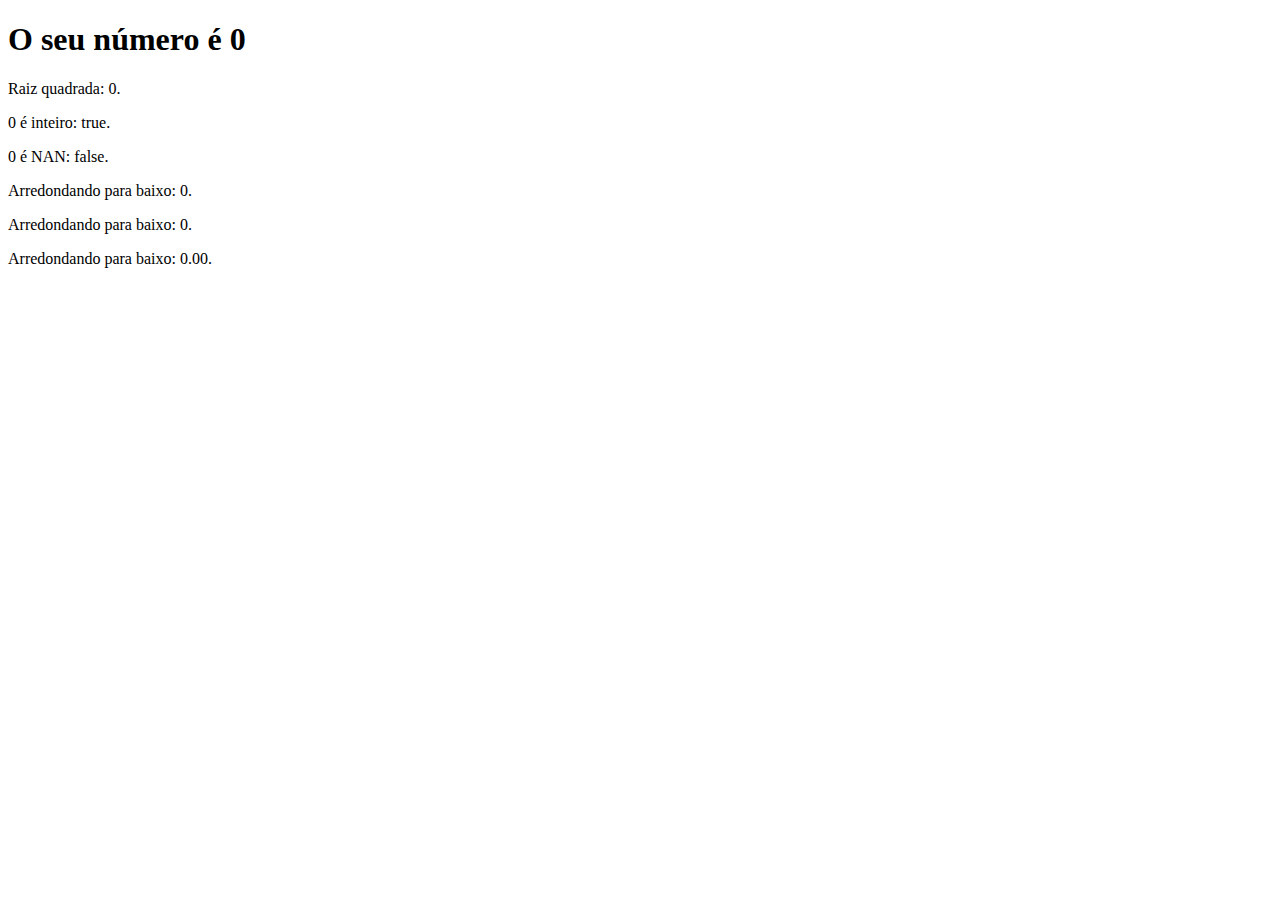
<file: 1.BasicoJS/29.Exercise/index.html>
<!DOCTYPE html>
<html lang="en">

<head>
    <meta charset="UTF-8">
    <meta http-equiv="X-UA-Compatible" content="IE=edge">
    <meta name="viewport" content="width=device-width, initial-scale=1.0">
    <title>ExAula29</title>
</head>

<body>
    <section>
        <h1>O seu número é <span id="numero-titulo">0</span></h1>
        <div id="texto"></div>
    </section>

    <script src="script.js"></script>
</body>

</html>
</file>
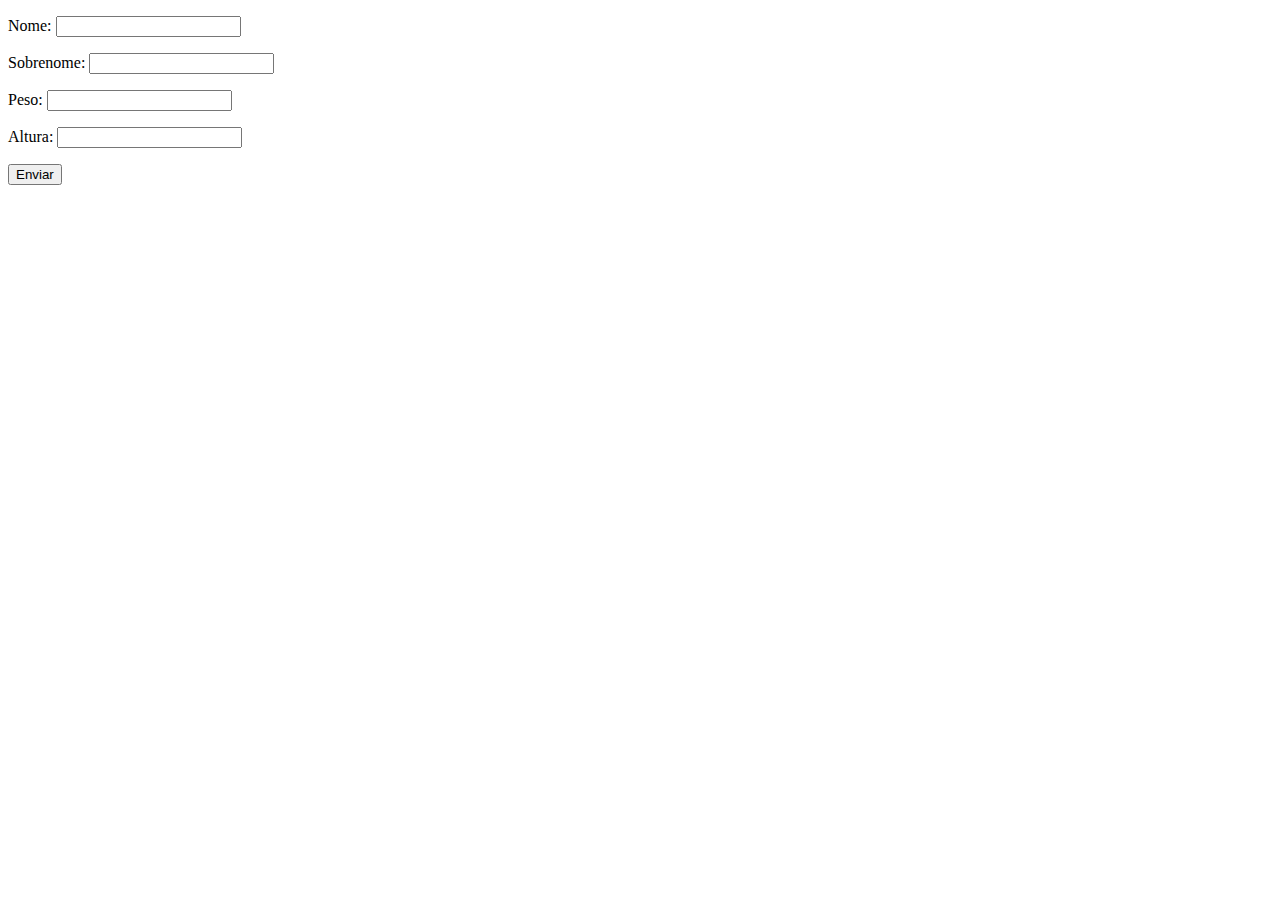
<file: 1.BasicoJS/35.Exercise/index.html>
<!DOCTYPE html>
<html lang="en">

<head>
    <meta charset="UTF-8">
    <title>Document</title>
</head>

<body>
    <form class="form" action="" method="post">
        <p>Nome: <input type="text" class="name"></p>
        <p>Sobrenome: <input type="text" class="lastName"></p>
        <p>Peso: <input type="text" class="weight"></p>
        <p>Altura: <input type="text" class="height"></p>
        <button>Enviar</button>
    </form>

    <div class="results"> </div>

    <script src="js/script.js"></script>
</body>

</html>
</file>
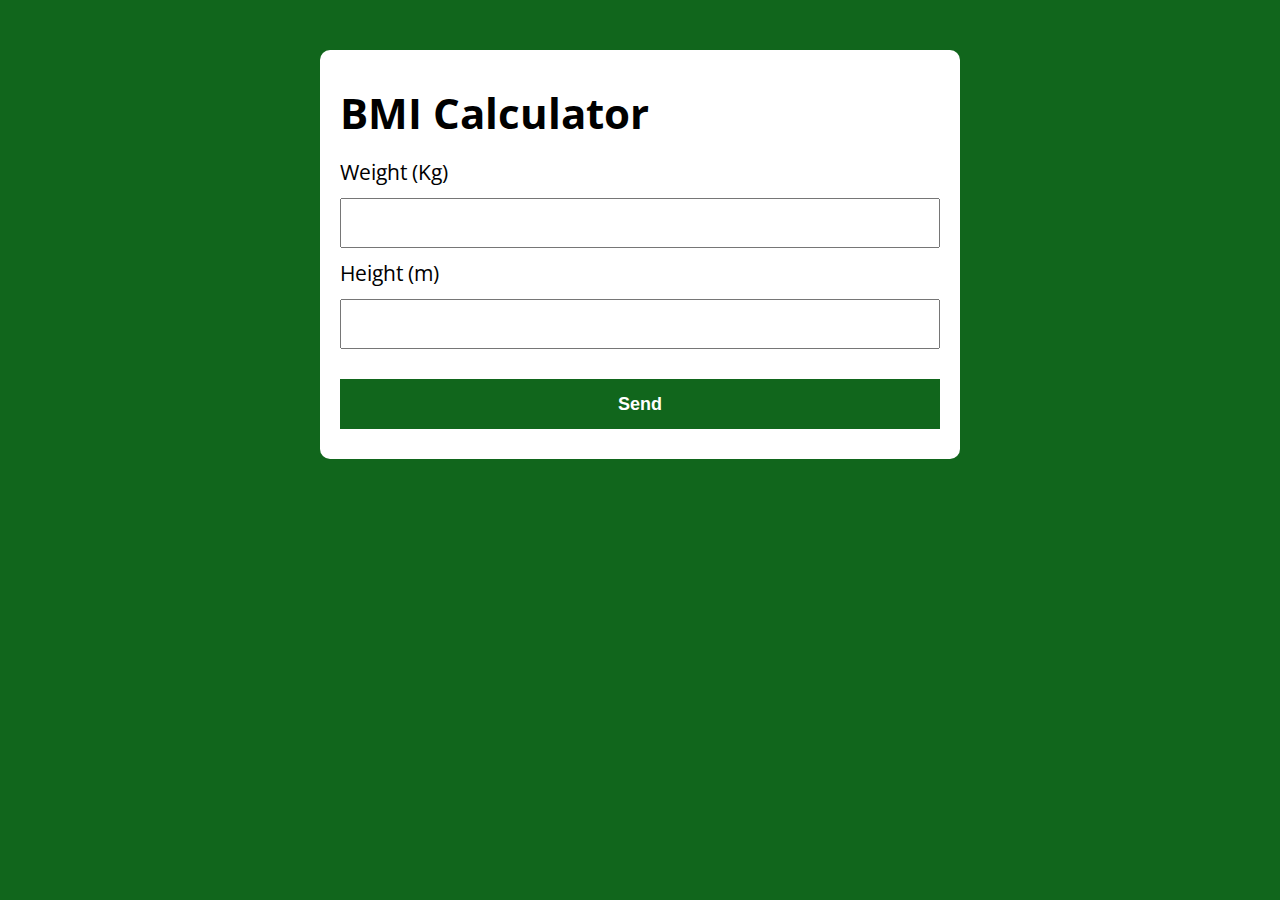
<file: 2.LogicProg/44.ExIMC/index.html>
<!DOCTYPE html>
<html lang="en">

<head>
  <meta charset="UTF-8">
  <meta name="viewport" content="width=device-width, initial-scale=1.0">
  <meta http-equiv="X-UA-Compatible" content="ie=edge">
  <title>BMI Calculator</title>
  <link rel="stylesheet" href="./assets/css/style.css">
</head>

<body>

  <section class="container">
    <h1>BMI Calculator</h1>
    <form action="/" id="form" action="" method="post">
      <label for="weight">Weight (Kg)</label>
      <input type="text" id="weight" name="weight">
      <label for="height">Height (m)</label>
      <input type="text" id="height" name="height">
      <button type="submit">Send</button>
    </form>

    <div id="results"></div>
  </section>

  <script src="./assets/js/main.js"></script>
</body>

</html>
</file>
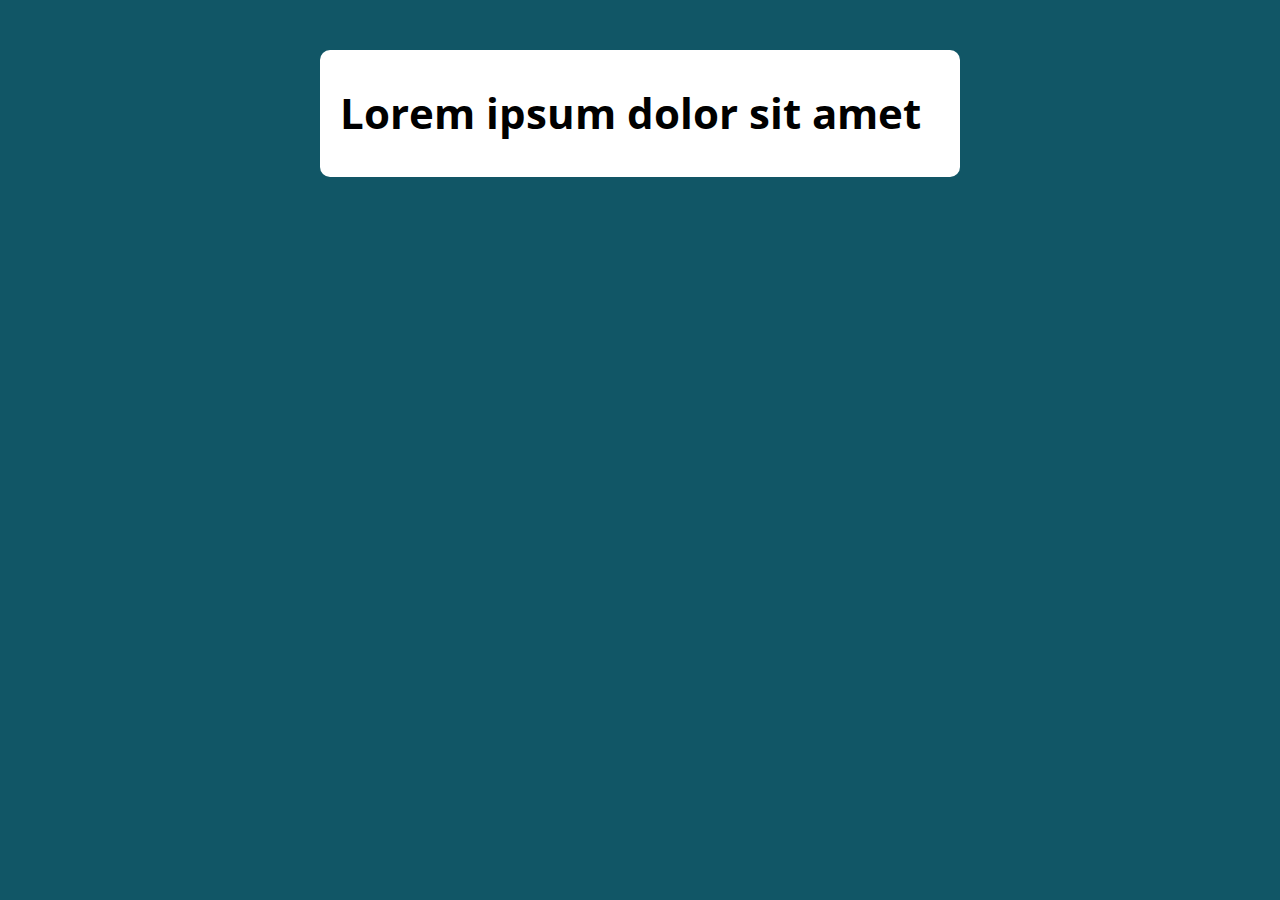
<file: 2.LogicProg/48.ExDate/index.html>
<!DOCTYPE html>
<html lang="pt-BR">

<head>
  <meta charset="UTF-8">
  <meta name="viewport" content="width=device-width, initial-scale=1.0">
  <meta http-equiv="X-UA-Compatible" content="ie=edge">
  <title>Date</title>
  <link rel="stylesheet" href="./assets/css/style.css">
</head>

<body>

  <section class="container">
    <h1 id="Data">Lorem ipsum dolor sit amet</h1>
  </section>

  <script src="./assets/js/main.js"></script>
</body>

</html>
</file>
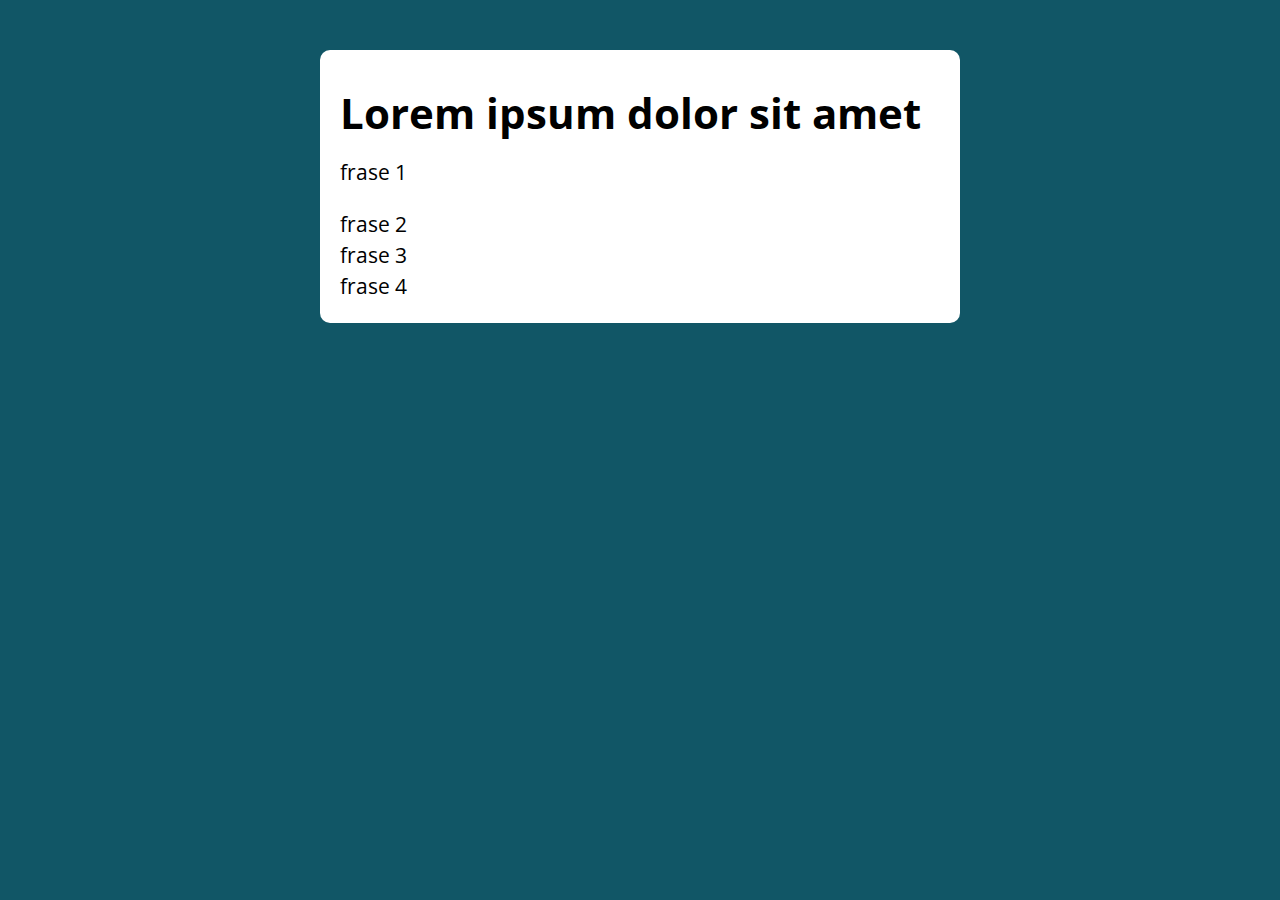
<file: 2.LogicProg/54.Ex/index.html>
<!DOCTYPE html>
<html lang="pt-BR">

<head>
  <meta charset="UTF-8">
  <meta name="viewport" content="width=device-width, initial-scale=1.0">
  <meta http-equiv="X-UA-Compatible" content="ie=edge">
  <title>Date</title>
  <link rel="stylesheet" href="./assets/css/style.css">
</head>

<body>

  <section class="container">
    <h1 id="Data">Lorem ipsum dolor sit amet</h1>

  </section>

  <script src="./assets/js/main.js"></script>
</body>

</html>
</file>
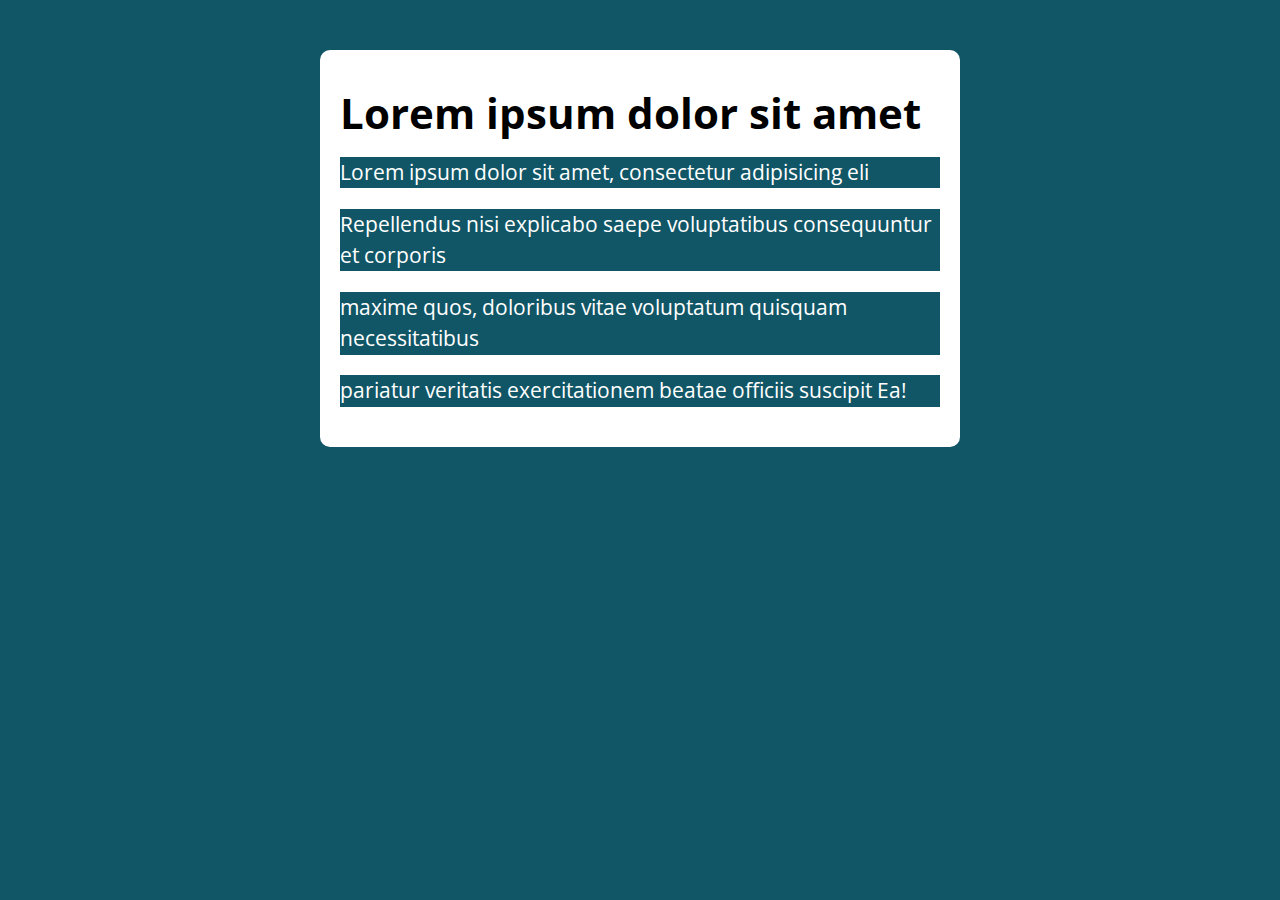
<file: 2.LogicProg/57.Ex/index.html>
<!DOCTYPE html>
<html lang="pt-BR">

<head>
  <meta charset="UTF-8">
  <meta name="viewport" content="width=device-width, initial-scale=1.0">
  <meta http-equiv="X-UA-Compatible" content="ie=edge">
  <title>Modelo</title>
  <link rel="stylesheet" href="./assets/css/style.css">
</head>

<body>

  <section class="container">
    <h1>Lorem ipsum dolor sit amet</h1>

    <div class="paragrafos">
      <p> Lorem ipsum dolor sit amet, consectetur adipisicing eli</p>
      <p> Repellendus nisi explicabo saepe voluptatibus consequuntur et corporis</p>
      <p> maxime quos, doloribus vitae voluptatum quisquam necessitatibus</p>
      <p> pariatur veritatis exercitationem beatae officiis suscipit Ea!</p>

    </div>
  </section>

  <script src="./assets/js/main.js"></script>
</body>

</html>
</file>
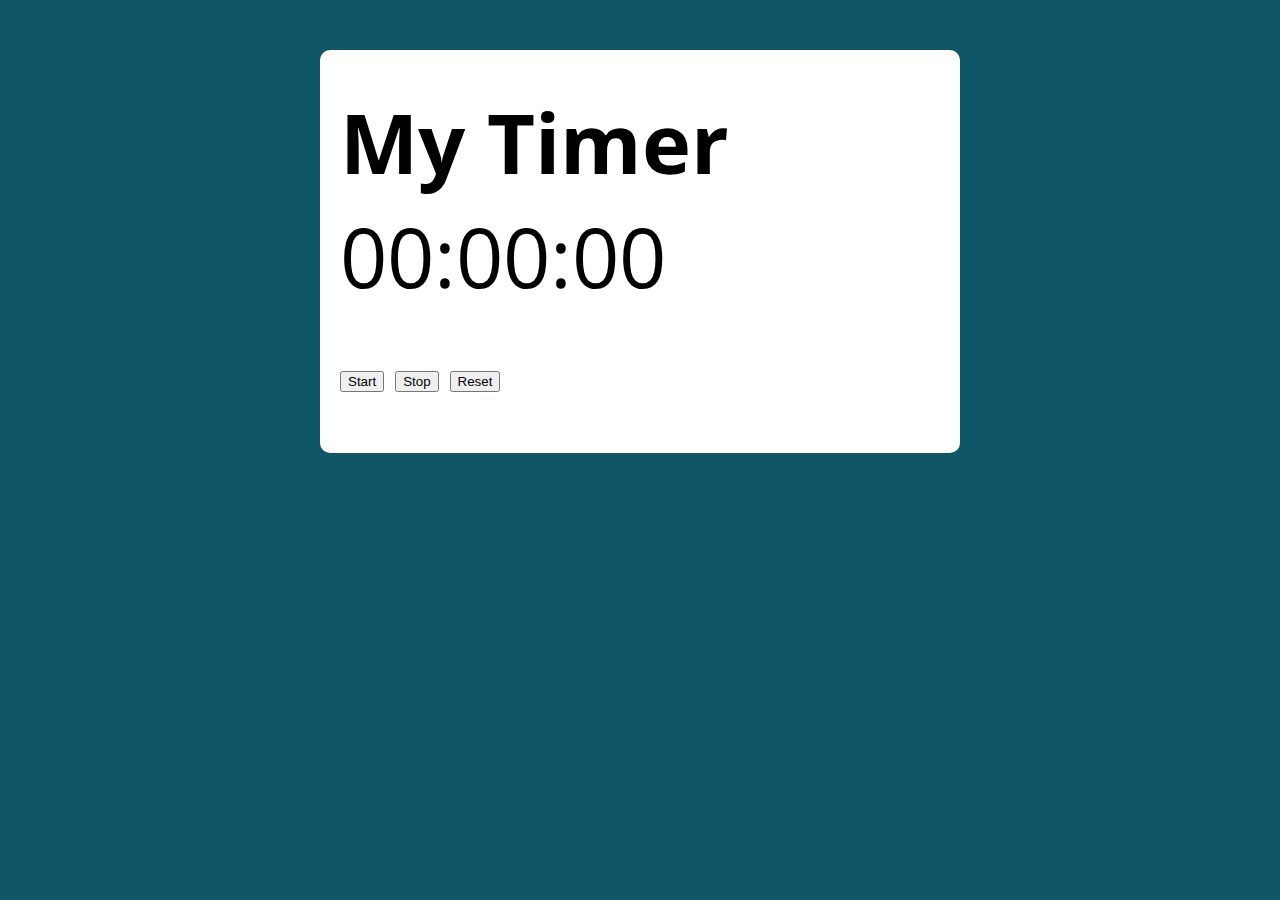
<file: 2.LogicProg/66.ExTimer/index.html>
<!DOCTYPE html>
<html lang="pt-BR">

<head>
  <meta charset="UTF-8">
  <meta name="viewport" content="width=device-width, initial-scale=1.0">
  <meta http-equiv="X-UA-Compatible" content="ie=edge">
  <title>My Timer</title>
  <link rel="stylesheet" href="./assets/css/style.css">
</head>

<body>

  <section class="container">
    <h1>My Timer</h1>
    <p class="relogio"></p>
    <p class="Timer">00:00:00</p>
    <p>
      <button class="start">Start</button>
      <button class="stop">Stop</button>
      <button class="reset">Reset</button>
    </p>
  </section>

  <script src="./assets/js/main.js"></script>
</body>

</html>
</file>
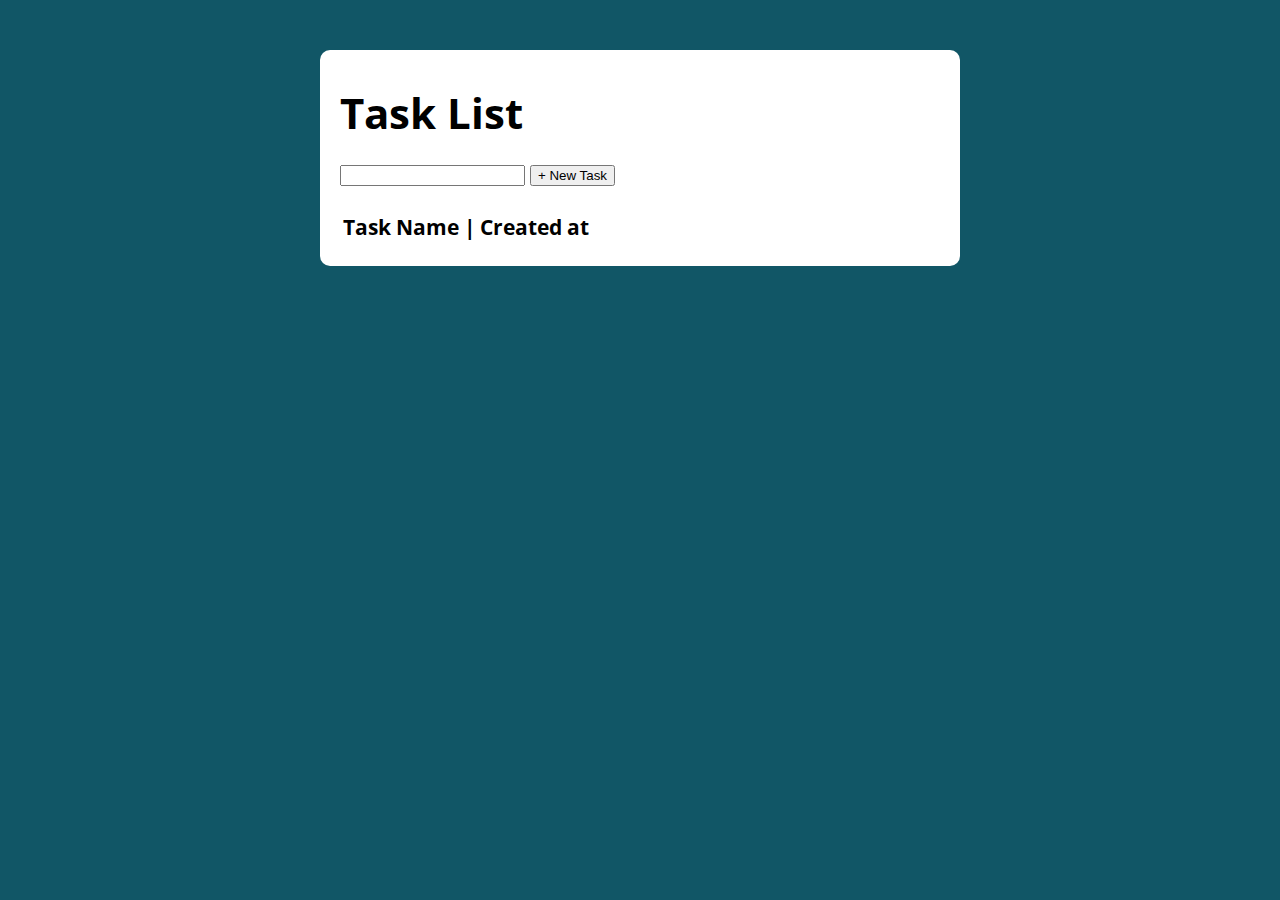
<file: 2.LogicProg/67.ExListaDeTarefas/index.html>
<!DOCTYPE html>
<html lang="pt-BR">

<head>
  <meta charset="UTF-8">
  <meta name="viewport" content="width=device-width, initial-scale=1.0">
  <meta http-equiv="X-UA-Compatible" content="ie=edge">
  <title>TaskList</title>
  <link rel="stylesheet" href="./assets/css/style.css">
</head>

<body>

  <section class="container">
    <h1>Task List</h1>
    <p>
      <input type="text" class="inputNewTask">
      <button class="buttonAddTask">+ New Task</button>
    </p>
    <table>
      <tr>
        <th>Task Name |</th>
        <th>Created at</th>
      </tr>
    </table>
    <div class="tasks">

    </div>
  </section>

  <script src="./assets/js/main.js"></script>
</body>

</html>
</file>
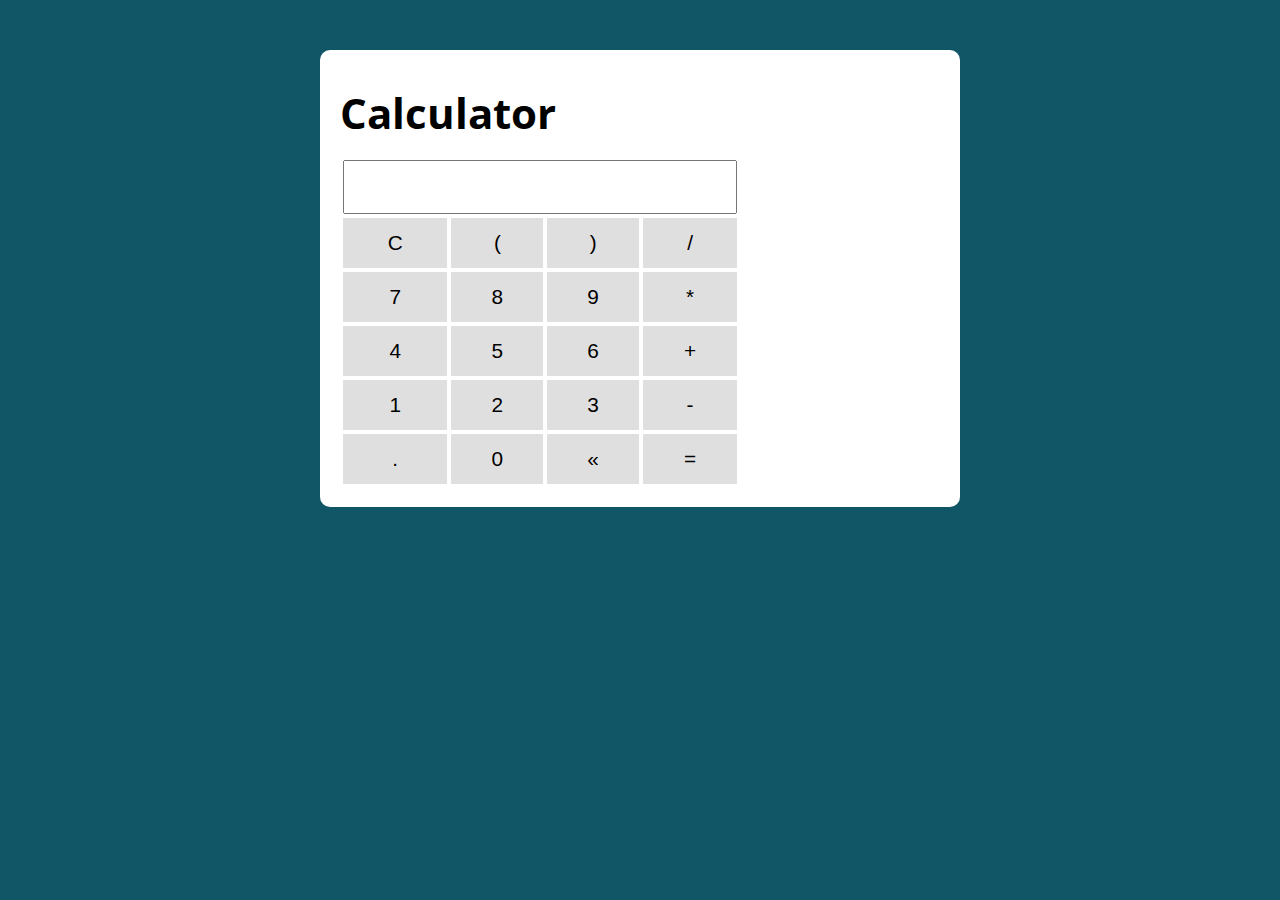
<file: 3.FunçõesAvançado/76.CalculadoraFactorFunctions/index.html>
<!DOCTYPE html>
<html lang="pt-BR">

<head>
  <meta charset="UTF-8">
  <meta name="viewport" content="width=device-width, initial-scale=1.0">
  <meta http-equiv="X-UA-Compatible" content="ie=edge">
  <title>Modelo</title>
  <link rel="stylesheet" href="./assets/css/style.css">
</head>

<body>

  <section class="container">
    <h1>Calculator</h1>

    <table class="calculator">
      <tr>
        <td colspan="4"><input type="text" class="display"></td>
      </tr>
      <tr>
        <td><button class="btn btn-clear">C</button></td>
        <td><button class="btn btn-num">(</button></td>
        <td><button class="btn btn-num">)</button></td>
        <td><button class="btn btn-num">/</button></td>
      </tr>
      <tr>
        <td><button class="btn btn-num">7</button></td>
        <td><button class="btn btn-num">8</button></td>
        <td><button class="btn btn-num">9</button></td>
        <td><button class="btn btn-num">*</button></td>
      </tr>
      <tr>
        <td><button class="btn btn-num">4</button></td>
        <td><button class="btn btn-num">5</button></td>
        <td><button class="btn btn-num">6</button></td>
        <td><button class="btn btn-num">+</button></td>
      </tr>
      <tr>
        <td><button class="btn btn-num">1</button></td>
        <td><button class="btn btn-num">2</button></td>
        <td><button class="btn btn-num">3</button></td>
        <td><button class="btn btn-num">-</button></td>
      </tr>
      <tr>
        <td><button class="btn btn-num">.</button></td>
        <td><button class="btn btn-num">0</button></td>
        <td><button class="btn btn-del">&laquo;</button></td>
        <td><button class="btn btn-eq">=</button></td>
      </tr>

    </table>

  </section>

  <script src="./assets/js/main.js"></script>
</body>

</html>
</file>
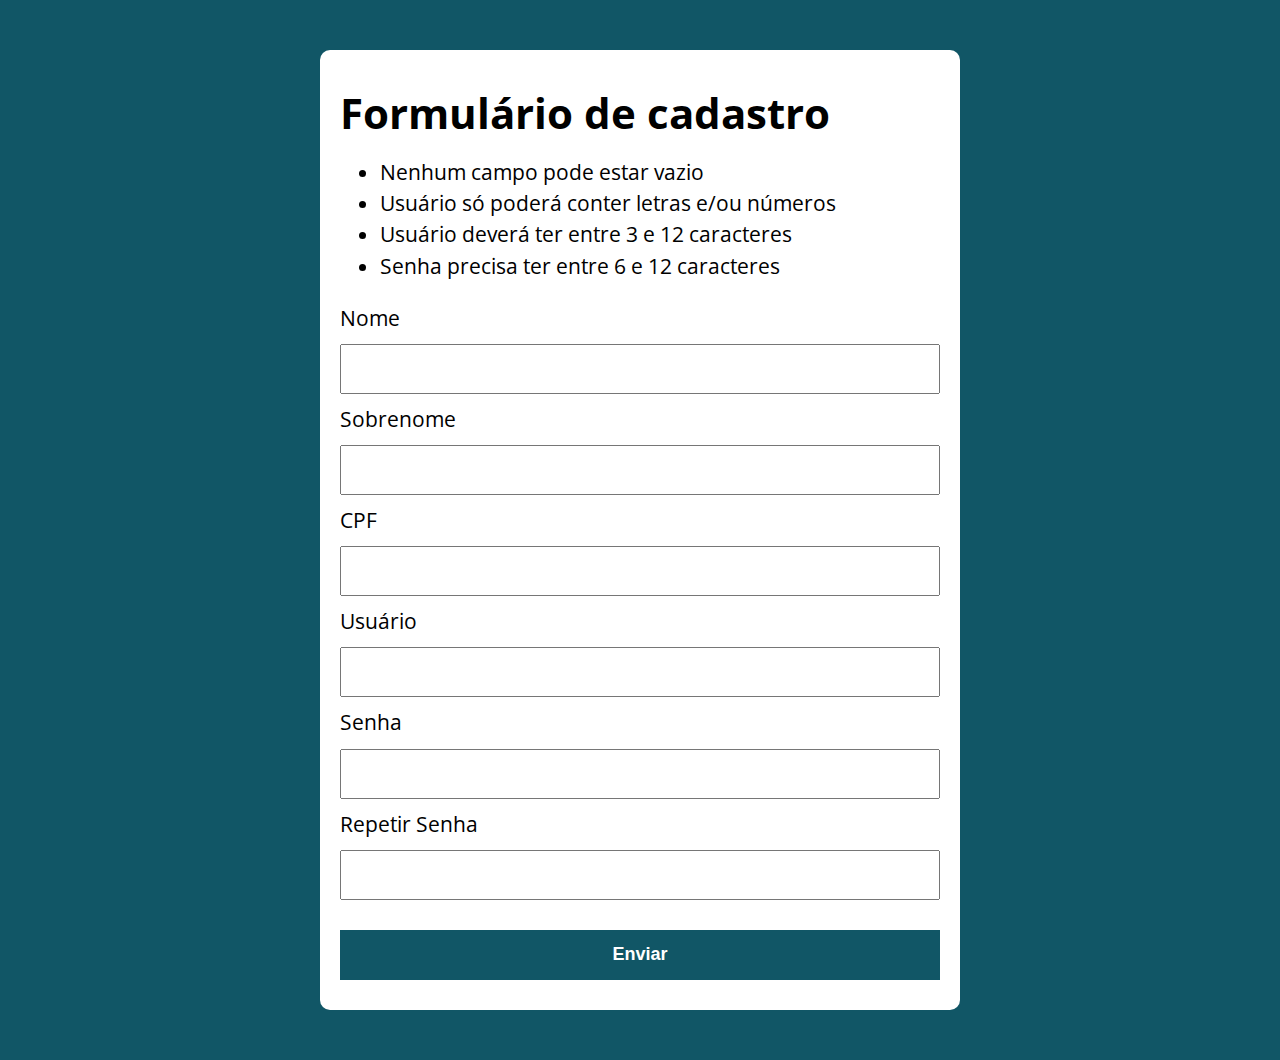
<file: 6.ProgramacaoOrientadaObjetos/107.validaForm/index.html>
<!DOCTYPE html>
<html lang="pt-BR">

<head>
  <meta charset="UTF-8">
  <meta name="viewport" content="width=device-width, initial-scale=1.0">
  <meta http-equiv="X-UA-Compatible" content="ie=edge">
  <title>Modelo</title>
  <link rel="stylesheet" href="./assets/css/style.css">
</head>

<body>

  <section class="container">
    <h1>Formulário de cadastro</h1>
    <ul>
      <li>Nenhum campo pode estar vazio</li>
      <li>Usuário só poderá conter letras e/ou números</li>
      <li>Usuário deverá ter entre 3 e 12 caracteres</li>
      <li>Senha precisa ter entre 6 e 12 caracteres</li>
    </ul>
    
    <form action="/" method="POST" class='formulario'>
      <label>Nome</label>
      <input type="text" class="nome validar">
      <label>Sobrenome</label>
      <input type="text" class="sobrenome validar">
      <label>CPF</label>
      <input type="text" class="cpf validar">
      <label>Usuário</label>
      <input type="text" class="usuario validar">
      <label>Senha</label>
      <input type="password" class="senha validar">
      <label>Repetir Senha</label>
      <input type="password" class="repetir-senha validar">
      <button type="submit">Enviar</button>
    </form>
  </section>

  <script src="./assets/js/validaCPF.js"></script>
  <script src="./assets/js/main.js"></script>
</body>

</html>
</file>
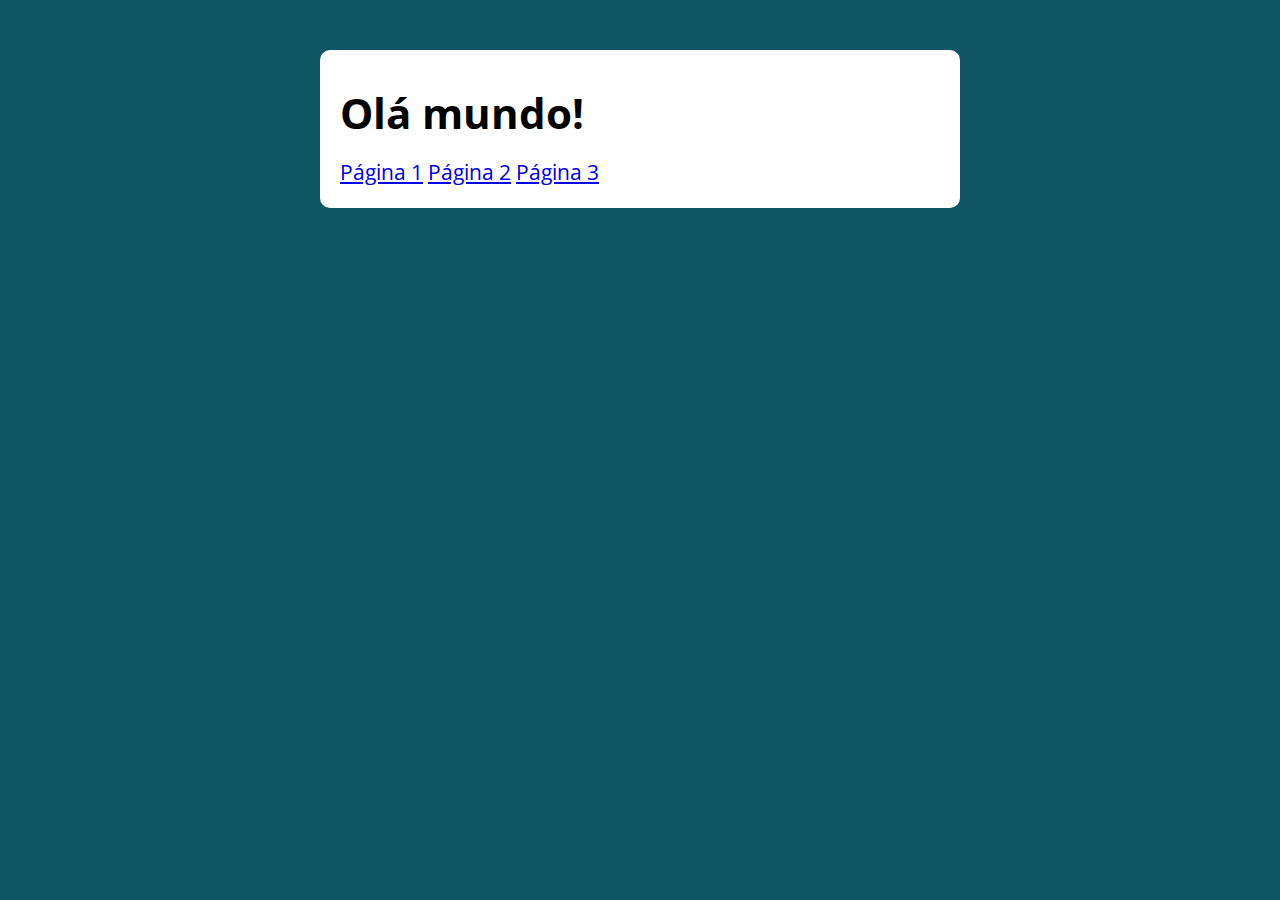
<file: 7.JS Assíncrono/111.XMLHttpRequest (GET) + Promises (ajax)/index.html>
<!DOCTYPE html>
<html lang="pt-BR">

<head>
  <meta charset="UTF-8">
  <meta name="viewport" content="width=device-width, initial-scale=1.0">
  <meta http-equiv="X-UA-Compatible" content="ie=edge">
  <title>Modelo</title>
  <link rel="stylesheet" href="./assets/css/style.css">
</head>

<body>

  <section class="container">
    <h1>Olá mundo!</h1>
    <a href="pagina1.html">Página 1</a>
    <a href="pagina2.html">Página 2</a>
    <a href="pagina3.html">Página 3</a>

    <div class="resultado"></div>
  </section>

  <script src="./assets/js/main.js"></script>
</body>

</html>
</file>
<file: 2.LogicProg/44.ExIMC/assets/css/style.css>
@import url('https://fonts.googleapis.com/css?family=Open+Sans:400,700&display=swap');
:root {
  --primary-color: rgb(17, 102, 28);
  --primary-color-darker: rgb(9, 48, 56);
}

* {
  box-sizing: border-box;
  outline: 0;
}

body {
  margin: 0;
  padding: 0;
  background: var(--primary-color);
  font-family: 'Open sans', sans-serif;
  font-size: 1.3em;
  line-height: 1.5em;
}

.container {
  max-width: 640px;
  margin: 50px auto;
  background: #fff;
  padding: 20px;
  border-radius: 10px;
}

form input, form label, form button {
  display: block;
  width: 100%;
  margin-bottom: 10px;
}

form input {
  font-size: 24px;
  height: 50px;
  padding: 0 20px;
}

form input:focus {
  outline: 1px solid var(--primary-color);
}

form button {
  border: none;
  background: var(--primary-color);
  color: #fff;
  font-size: 18px;
  font-weight: 700;
  height: 50px;
  cursor: pointer;
  margin-top: 30px;
}

form button:hover {
  background: var(--primary-color-darker);
}

.paragraph-results, .bad {
  background:rgb(65, 245, 30);
  padding: 10px 20px
}

.bad{
  background: rgb(211, 11, 11)
}
</file>
<file: 2.LogicProg/48.ExDate/assets/css/style.css>
@import url('https://fonts.googleapis.com/css?family=Open+Sans:400,700&display=swap');
:root {
  --primary-color: rgb(17, 86, 102);
  --primary-color-darker: rgb(9, 48, 56);
}

* {
  box-sizing: border-box;
  outline: 0;
}

body {
  margin: 0;
  padding: 0;
  background: var(--primary-color);
  font-family: 'Open sans', sans-serif;
  font-size: 1.3em;
  line-height: 1.5em;
}

.container {
  max-width: 640px;
  margin: 50px auto;
  background: #fff;
  padding: 20px;
  border-radius: 10px;
}

form input, form label, form button {
  display: block;
  width: 100%;
  margin-bottom: 10px;
}

form input {
  font-size: 24px;
  height: 50px;
  padding: 0 20px;
}

form input:focus {
  outline: 1px solid var(--primary-color);
}

form button {
  border: none;
  background: var(--primary-color);
  color: #fff;
  font-size: 18px;
  font-weight: 700;
  height: 50px;
  cursor: pointer;
  margin-top: 30px;
}

form button:hover {
  background: var(--primary-color-darker);
}
</file>
<file: 2.LogicProg/54.Ex/assets/css/style.css>
@import url('https://fonts.googleapis.com/css?family=Open+Sans:400,700&display=swap');
:root {
  --primary-color: rgb(17, 86, 102);
  --primary-color-darker: rgb(9, 48, 56);
}

* {
  box-sizing: border-box;
  outline: 0;
}

body {
  margin: 0;
  padding: 0;
  background: var(--primary-color);
  font-family: 'Open sans', sans-serif;
  font-size: 1.3em;
  line-height: 1.5em;
}

.container {
  max-width: 640px;
  margin: 50px auto;
  background: #fff;
  padding: 20px;
  border-radius: 10px;
}

form input, form label, form button {
  display: block;
  width: 100%;
  margin-bottom: 10px;
}

form input {
  font-size: 24px;
  height: 50px;
  padding: 0 20px;
}

form input:focus {
  outline: 1px solid var(--primary-color);
}

form button {
  border: none;
  background: var(--primary-color);
  color: #fff;
  font-size: 18px;
  font-weight: 700;
  height: 50px;
  cursor: pointer;
  margin-top: 30px;
}

form button:hover {
  background: var(--primary-color-darker);
}
</file>
<file: 2.LogicProg/57.Ex/assets/css/style.css>
@import url('https://fonts.googleapis.com/css?family=Open+Sans:400,700&display=swap');
:root {
  --primary-color: rgb(17, 86, 102);
  --primary-color-darker: rgb(9, 48, 56);
}

* {
  box-sizing: border-box;
  outline: 0;
}

body {
  margin: 0;
  padding: 0;
  background: var(--primary-color);
  font-family: 'Open sans', sans-serif;
  font-size: 1.3em;
  line-height: 1.5em;
}

.container {
  max-width: 640px;
  margin: 50px auto;
  background: #fff;
  padding: 20px;
  border-radius: 10px;
}

form input, form label, form button {
  display: block;
  width: 100%;
  margin-bottom: 10px;
}

form input {
  font-size: 24px;
  height: 50px;
  padding: 0 20px;
}

form input:focus {
  outline: 1px solid var(--primary-color);
}

form button {
  border: none;
  background: var(--primary-color);
  color: #fff;
  font-size: 18px;
  font-weight: 700;
  height: 50px;
  cursor: pointer;
  margin-top: 30px;
}

form button:hover {
  background: var(--primary-color-darker);
}
</file>
<file: 2.LogicProg/66.ExTimer/assets/css/style.css>
@import url('https://fonts.googleapis.com/css?family=Open+Sans:400,700&display=swap');
:root {
  --primary-color: rgb(17, 86, 102);
  --primary-color-darker: rgb(9, 48, 56);
}

* {
  box-sizing: border-box;
  outline: 0;
}

body {
  margin: 0;
  padding: 0;
  background: var(--primary-color);
  font-family: 'Open sans', sans-serif;
  font-size: 1.3em;
  line-height: 1.5em;
}

.Timer {
  font-size: 200%;
}

.container {
  max-width: 640px;
  margin: 50px auto;
  background: #fff;
  padding: 20px;
  border-radius: 10px;
  font-size: 200%;

}

form input, form label, form button {
  display: block;
  width: 100%;
  margin-bottom: 10px;
}

form input {
  font-size: 24px;
  height: 50px;
  padding: 0 20px;
}

form input:focus {
  outline: 1px solid var(--primary-color);
}

form button {
  border: none;
  background: var(--primary-color);
  color: #fff;
  font-size: 18px;
  font-weight: 700;
  height: 50px;
  cursor: pointer;
  margin-top: 30px;
}

form button:hover {
  background: var(--primary-color-darker);
}

.stopTimer{
  color: red;
}
</file>
<file: 2.LogicProg/67.ExListaDeTarefas/assets/css/style.css>
@import url('https://fonts.googleapis.com/css?family=Open+Sans:400,700&display=swap');
:root {
  --primary-color: rgb(17, 86, 102);
  --primary-color-darker: rgb(9, 48, 56);
}

* {
  box-sizing: border-box;
  outline: 0;
}

body {
  margin: 0;
  padding: 0;
  background: var(--primary-color);
  font-family: 'Open sans', sans-serif;
  font-size: 1.3em;
  line-height: 1.5em;
}

.container {
  max-width: 640px;
  margin: 50px auto;
  background: #fff;
  padding: 20px;
  border-radius: 10px;
}

form input, form label, form button {
  display: block;
  width: 100%;
  margin-bottom: 10px;
}

form input {
  font-size: 24px;
  height: 50px;
  padding: 0 20px;
}

form input:focus {
  outline: 1px solid var(--primary-color);
}

form button {
  border: none;
  background: var(--primary-color);
  color: #fff;
  font-size: 18px;
  font-weight: 700;
  height: 50px;
  cursor: pointer;
  margin-top: 30px;
}

form button:hover {
  background: var(--primary-color-darker);
}
</file>
<file: 3.FunçõesAvançado/76.CalculadoraFactorFunctions/assets/css/style.css>
@import url('https://fonts.googleapis.com/css?family=Open+Sans:400,700&display=swap');
:root {
  --primary-color: rgb(17, 86, 102);
  --primary-color-darker: rgb(9, 48, 56);
}

* {
  box-sizing: border-box;
  outline: 0;
}

body {
  margin: 0;
  padding: 0;
  background: var(--primary-color);
  font-family: 'Open sans', sans-serif;
  font-size: 1.3em;
  line-height: 1.5em;
}

.container {
  max-width: 640px;
  margin: 50px auto;
  background: #fff;
  padding: 20px;
  border-radius: 10px;
}

form input, form label, form button {
  display: block;
  width: 100%;
  margin-bottom: 10px;
}

form input {
  font-size: 24px;
  height: 50px;
  padding: 0 20px;
}

form input:focus {
  outline: 1px solid var(--primary-color);
}

form button {
  border: none;
  background: var(--primary-color);
  color: #fff;
  font-size: 18px;
  font-weight: 700;
  height: 50px;
  cursor: pointer;
  margin-top: 30px;
}

form button:hover {
  background: var(--primary-color-darker);
}

.calculator{
  width: 400px
}

.display{
  font-size: 2em;
  width: 100%;
  text-align: right;
}

.btn{
  width: 100%;
  height: 50px;
  font-size: 1em;
  border: none;
  background: #dfdfdf;
  cursor: pointer;
}
.btn:hover{
  background: #dfdfdf4f;
}
</file>
<file: 6.ProgramacaoOrientadaObjetos/107.validaForm/assets/css/style.css>
@import url('https://fonts.googleapis.com/css?family=Open+Sans:400,700&display=swap');
:root {
  --primary-color: rgb(17, 86, 102);
  --primary-color-darker: rgb(9, 48, 56);
}

* {
  box-sizing: border-box;
  outline: 0;
}

body {
  margin: 0;
  padding: 0;
  background: var(--primary-color);
  font-family: 'Open sans', sans-serif;
  font-size: 1.3em;
  line-height: 1.5em;
}

.container {
  max-width: 640px;
  margin: 50px auto;
  background: #fff;
  padding: 20px;
  border-radius: 10px;
}

form input, form label, form button {
  display: block;
  width: 100%;
  margin-bottom: 10px;
}

form input {
  font-size: 24px;
  height: 50px;
  padding: 0 20px;
}

form input:focus {
  outline: 1px solid var(--primary-color);
}

form button {
  border: none;
  background: var(--primary-color);
  color: #fff;
  font-size: 18px;
  font-weight: 700;
  height: 50px;
  cursor: pointer;
  margin-top: 30px;
}

form button:hover {
  background: var(--primary-color-darker);
}
.error-text {
  font-size: 12px;
  color: red;
}
</file>
<file: 7.JS Assíncrono/111.XMLHttpRequest (GET) + Promises (ajax)/assets/css/style.css>
@import url('https://fonts.googleapis.com/css?family=Open+Sans:400,700&display=swap');
:root {
  --primary-color: rgb(17, 86, 102);
  --primary-color-darker: rgb(9, 48, 56);
}

* {
  box-sizing: border-box;
  outline: 0;
}

body {
  margin: 0;
  padding: 0;
  background: var(--primary-color);
  font-family: 'Open sans', sans-serif;
  font-size: 1.3em;
  line-height: 1.5em;
}

.container {
  max-width: 640px;
  margin: 50px auto;
  background: #fff;
  padding: 20px;
  border-radius: 10px;
}

form input, form label, form button {
  display: block;
  width: 100%;
  margin-bottom: 10px;
}

form input {
  font-size: 24px;
  height: 50px;
  padding: 0 20px;
}

form input:focus {
  outline: 1px solid var(--primary-color);
}

form button {
  border: none;
  background: var(--primary-color);
  color: #fff;
  font-size: 18px;
  font-weight: 700;
  height: 50px;
  cursor: pointer;
  margin-top: 30px;
}

form button:hover {
  background: var(--primary-color-darker);
}
</file>
